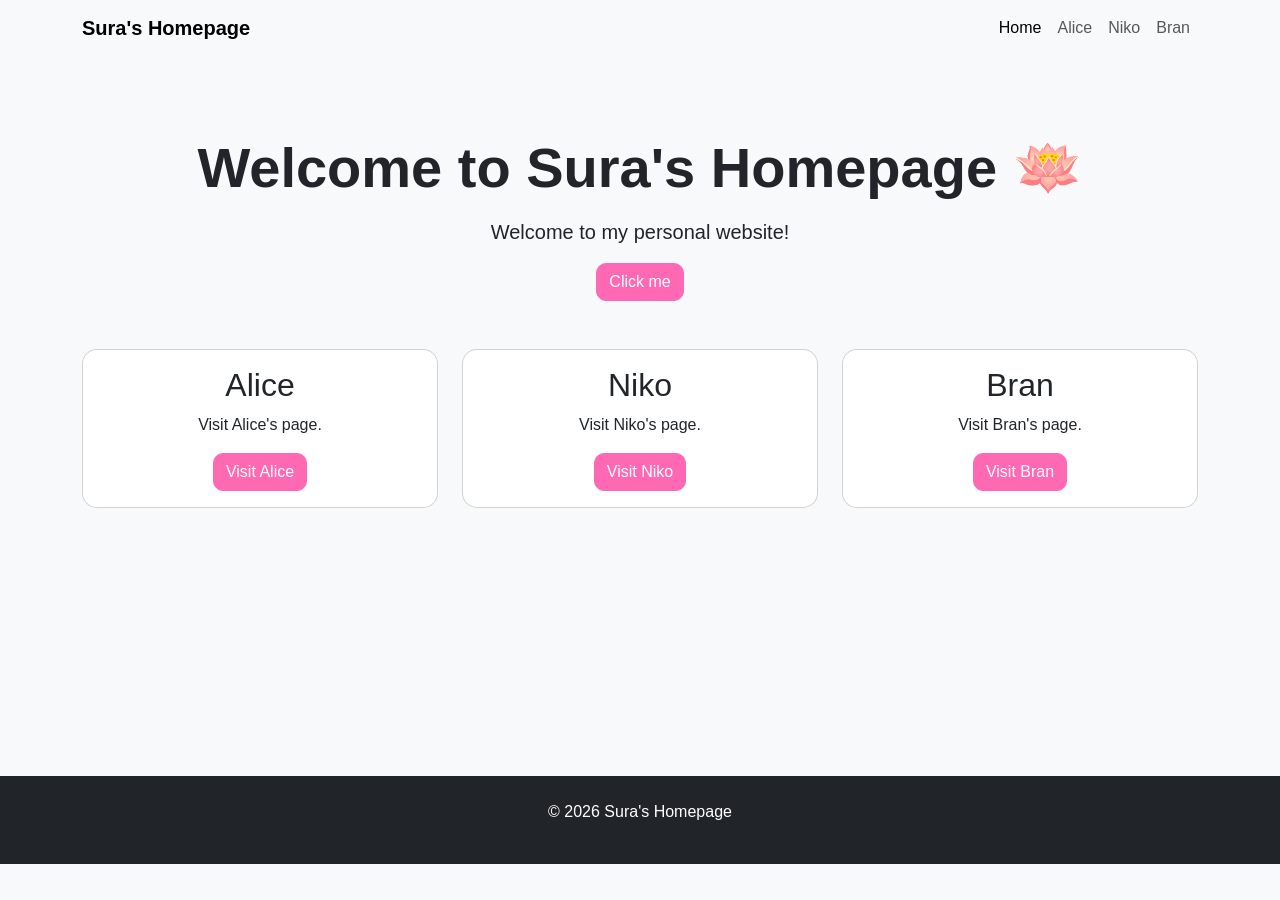
<file: index.html>
<!DOCTYPE html>

<html lang="en">

<head>
    <meta charset="UTF-8">
    <meta name="viewport" content="width=device-width, initial-scale=1.0">

    <!-- Bootstrap CSS -->
    <link href="https://cdn.jsdelivr.net/npm/bootstrap@5.3.8/dist/css/bootstrap.min.css"
        rel="stylesheet"
        integrity="sha384-sRIl4kxILFvY47J16cr9ZwB07vP4J8+LH7qKQnuqkuIAvNWLzeN8tE5YBujZqJLB"
        crossorigin="anonymous">

    <!-- My CSS -->
    <link href="styles.css" rel="stylesheet">

    <title>Sura's Homepage</title>
</head>

<body>

    <!-- Navigation bar -->
    <nav class="navbar navbar-expand-lg bg-body-tertiary">
        <div class="container">

            <a class="navbar-brand" href="index.html">
                Sura's Homepage
            </a>

            <div class="navbar-nav">
                <a class="nav-link active" href="index.html">Home</a>
                <a class="nav-link" href="alice.html">Alice</a>
                <a class="nav-link" href="niko.html">Niko</a>
                <a class="nav-link" href="bran.html">Bran</a>
            </div>

        </div>
    </nav>


    <!-- Main section -->
    <main class="container text-center py-5">

        <h1 class="display-4 fw-bold">
            Welcome to Sura's Homepage 🪷
        </h1>

        <p class="lead mt-3">
            Welcome to my personal website!
        </p>

        <!-- JavaScript -->
        <button onclick="changeMessage()" class="btn btn-primary">
            Click me
        </button>

        <p id="message" class="mt-3"></p>


        <!-- Pages -->
        <div class="row justify-content-center g-4 mt-4">

            <div class="col-md-4">
                <div class="card h-100">
                    <div class="card-body">
                        <h2 class="card-title">Alice</h2>

                        <p class="card-text">
                            Visit Alice's page.
                        </p>

                        <a href="alice.html" class="btn btn-primary">
                            Visit Alice
                        </a>
                    </div>
                </div>
            </div>


            <div class="col-md-4">
                <div class="card h-100">
                    <div class="card-body">
                        <h2 class="card-title">Niko</h2>

                        <p class="card-text">
                            Visit Niko's page.
                        </p>

                        <a href="niko.html" class="btn btn-primary">
                            Visit Niko
                        </a>
                    </div>
                </div>
            </div>


            <div class="col-md-4">
                <div class="card h-100">
                    <div class="card-body">
                        <h2 class="card-title">Bran</h2>

                        <p class="card-text">
                            Visit Bran's page.
                        </p>

                        <a href="bran.html" class="btn btn-primary">
                            Visit Bran
                        </a>
                    </div>
                </div>
            </div>

        </div>

    </main>


    <!-- Footer -->
    <footer class="text-center py-4">
        <p>&copy; 2026 Sura's Homepage</p>
    </footer>


    <!-- Bootstrap JavaScript -->
    <script src="https://cdn.jsdelivr.net/npm/bootstrap@5.3.8/dist/js/bootstrap.bundle.min.js"
        integrity="sha384-FKyoEForCGlyvwx9Hj09JcYn3nv7wiPVlz7YYwJrWVcXK/BmnVDxM+D2scQbITxI"
        crossorigin="anonymous"></script>

    <!-- My JavaScript -->
    <script src="script.js"></script>

</body>

</html>
</file>
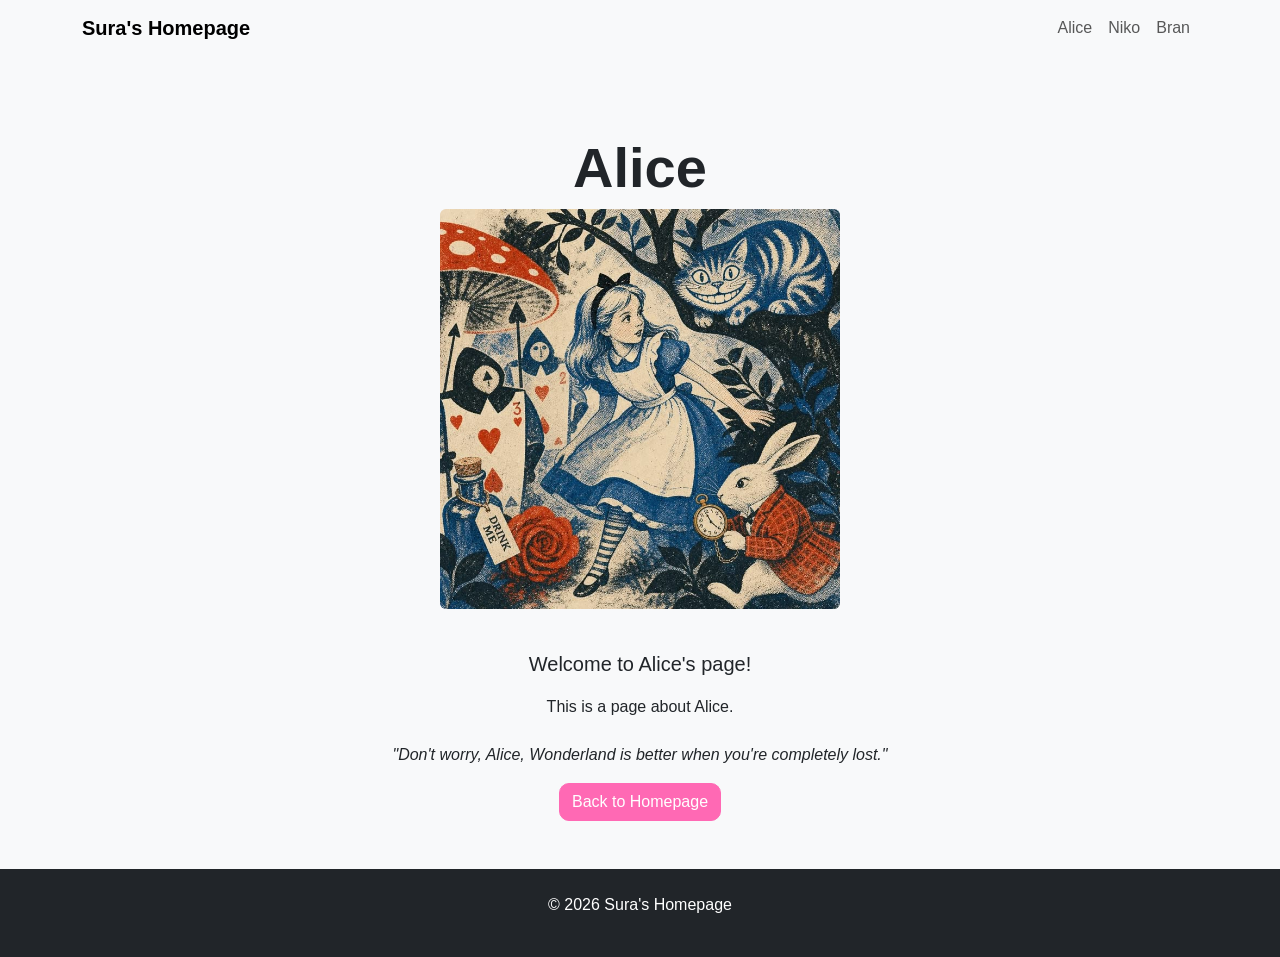
<file: alice.html>
<!DOCTYPE html>
<html lang="en">

<head>
    <meta charset="UTF-8">
    <meta name="viewport" content="width=device-width, initial-scale=1.0">

    <link
        href="https://cdn.jsdelivr.net/npm/bootstrap@5.3.8/dist/css/bootstrap.min.css"
        rel="stylesheet"
        crossorigin="anonymous"
    >

    <link href="styles.css" rel="stylesheet">

    <title>Alice</title>
</head>

<body>

    <nav class="navbar navbar-expand-lg bg-body-tertiary">
        <div class="container">

            <a class="navbar-brand" href="index.html">
                Sura's Homepage
            </a>

            <div class="navbar-nav">
                <a class="nav-link" href="alice.html">Alice</a>
                <a class="nav-link" href="niko.html">Niko</a>
                <a class="nav-link" href="bran.html">Bran</a>
            </div>

        </div>
    </nav>

    <main class="container text-center py-5">

        <h1 class="display-4 fw-bold">
            Alice
        </h1>

        <img
            src="alice.jpg"
            alt="Alice in Wonderland"
            class="img-fluid rounded mb-4"
            style="max-width: 400px;"
        >

        <p class="lead mt-3">
            Welcome to Alice's page!
        </p>

        <p>
            This is a page about Alice.
        </p>

        <p class="mt-4 fst-italic">
            "Don't worry, Alice, Wonderland is better when you're completely lost."
        </p>

        <a href="index.html" class="btn btn-primary">
            Back to Homepage
        </a>

    </main>

    <footer class="text-center py-4">
        <p>&copy; 2026 Sura's Homepage</p>
    </footer>

</body>
</html>
</file>
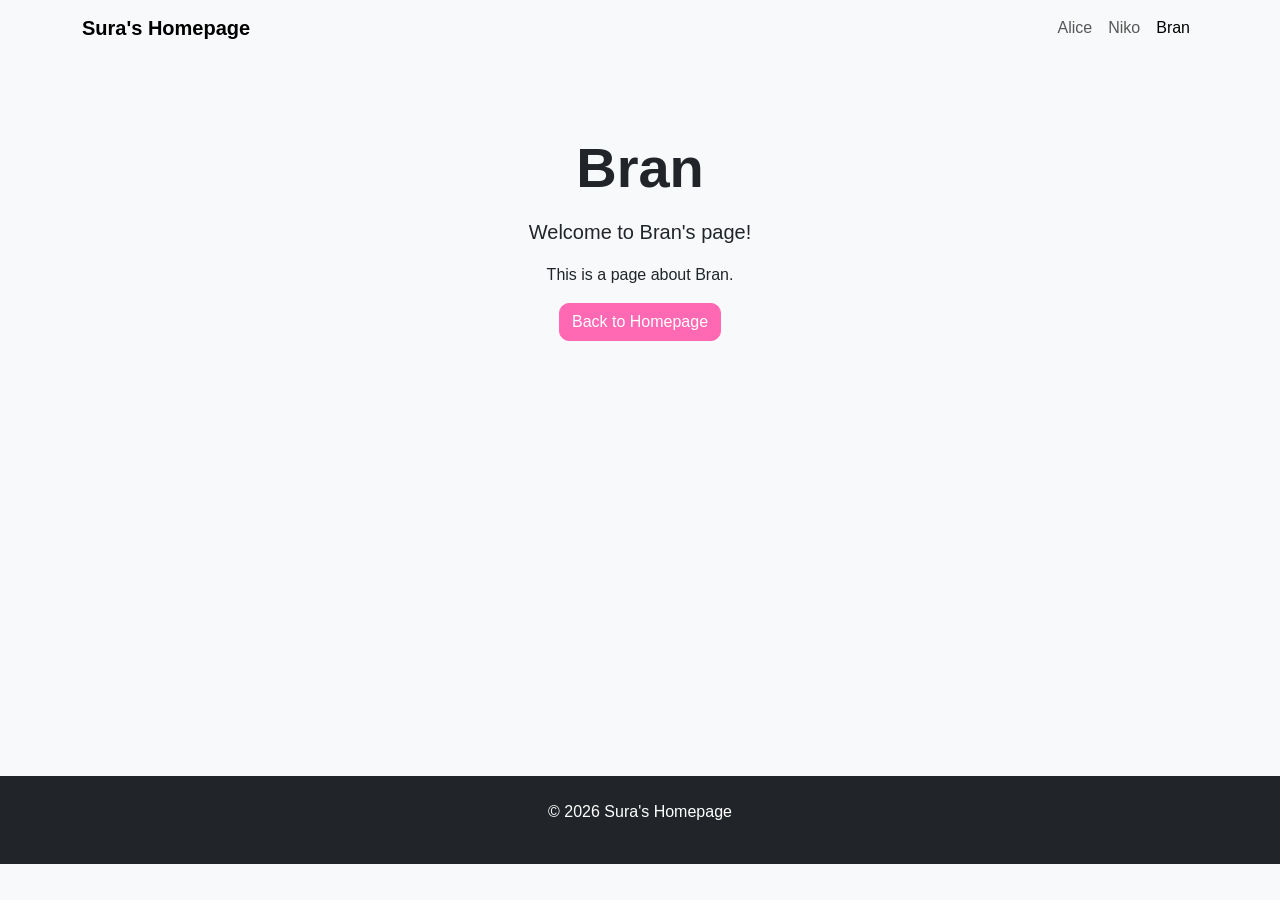
<file: bran.html>
<!DOCTYPE html>

<html lang="en">

<head>
    <meta charset="UTF-8">
    <meta name="viewport" content="width=device-width, initial-scale=1.0">

    <!-- Bootstrap -->
    <link href="https://cdn.jsdelivr.net/npm/bootstrap@5.3.8/dist/css/bootstrap.min.css"
        rel="stylesheet"
        integrity="sha384-sRIlkx4xLH7qKQnuqkuIAvNWLzeN8tE5YBujZqJLB"
        crossorigin="anonymous">

    <!-- My CSS -->
    <link href="styles.css" rel="stylesheet">

    <title>Bran</title>
</head>

<body>

    <!-- Navigation bar -->
    <nav class="navbar navbar-expand-lg bg-body-tertiary">
        <div class="container">

            <a class="navbar-brand" href="index.html">
                Sura's Homepage
            </a>

            <div class="navbar-nav">
                <a class="nav-link" href="alice.html">Alice</a>
                <a class="nav-link" href="niko.html">Niko</a>
                <a class="nav-link active" href="bran.html">Bran</a>
            </div>

        </div>
    </nav>


    <!-- Main section -->
    <main class="container text-center py-5">

        <h1 class="display-4 fw-bold">
            Bran
        </h1>

        <p class="lead mt-3">
            Welcome to Bran's page!
        </p>

        <p>
            This is a page about Bran.
        </p>

        <a href="index.html" class="btn btn-primary">
            Back to Homepage
        </a>

    </main>


    <!-- Footer -->
    <footer class="text-center py-4">
        <p>&copy; 2026 Sura's Homepage</p>
    </footer>


    <!-- Bootstrap JavaScript -->
    <script src="https://cdn.jsdelivr.net/npm/bootstrap@5.3.8/dist/js/bootstrap.bundle.min.js"></script>

</body>

</html>
</file>
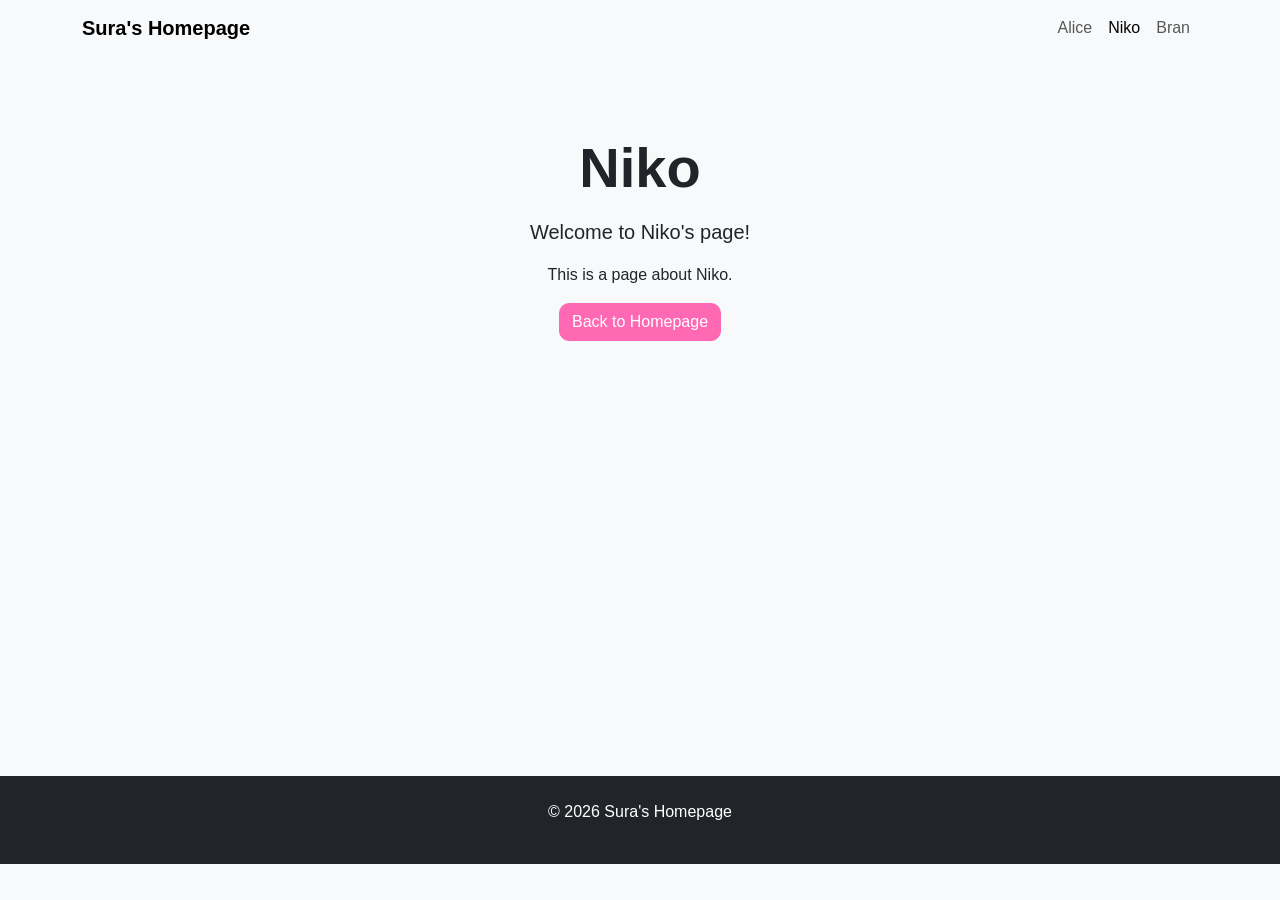
<file: niko.html>
<!DOCTYPE html>

<html lang="en">

<head>
    <meta charset="UTF-8">
    <meta name="viewport" content="width=device-width, initial-scale=1.0">

    <!-- Bootstrap -->
    <link href="https://cdn.jsdelivr.net/npm/bootstrap@5.3.8/dist/css/bootstrap.min.css"
        rel="stylesheet"
        integrity="sha384-sRIlkx4xLH7qKQnuqkuIAvNWLzeN8tE5YBujZqJLB"
        crossorigin="anonymous">

    <!-- My CSS -->
    <link href="styles.css" rel="stylesheet">

    <title>Niko</title>
</head>

<body>

    <!-- Navigation bar -->
    <nav class="navbar navbar-expand-lg bg-body-tertiary">
        <div class="container">

            <a class="navbar-brand" href="index.html">
                Sura's Homepage
            </a>

            <div class="navbar-nav">
                <a class="nav-link" href="alice.html">Alice</a>
                <a class="nav-link active" href="niko.html">Niko</a>
                <a class="nav-link" href="bran.html">Bran</a>
            </div>

        </div>
    </nav>


    <!-- Main section -->
    <main class="container text-center py-5">

        <h1 class="display-4 fw-bold">
            Niko
        </h1>

        <p class="lead mt-3">
            Welcome to Niko's page!
        </p>

        <p>
            This is a page about Niko.
        </p>

        <a href="index.html" class="btn btn-primary">
            Back to Homepage
        </a>

    </main>


    <!-- Footer -->
    <footer class="text-center py-4">
        <p>&copy; 2026 Sura's Homepage</p>
    </footer>


    <!-- Bootstrap JavaScript -->
    <script src="https://cdn.jsdelivr.net/npm/bootstrap@5.3.8/dist/js/bootstrap.bundle.min.js"></script>

</body>

</html>
</file>
<file: styles.css>
body {
    font-family: Arial, sans-serif;
    background-color: #f8f9fa;
}

.navbar-brand {
    font-weight: bold;
}

main {
    min-height: 80vh;
}

h1 {
    margin-top: 30px;
}

.card {
    transition: transform 0.2s;
    border-radius: 15px;
}

.card:hover {
    transform: translateY(-5px);
}

.btn {
    border-radius: 10px;
}

.btn-primary {
    background-color: #ff69b4;
    border-color: #ff69b4;
}

.btn-primary:hover {
    background-color: #ff4fa3;
    border-color: #ff4fa3;
}

footer {
    background-color: #212529;
    color: white;
}
</file>
